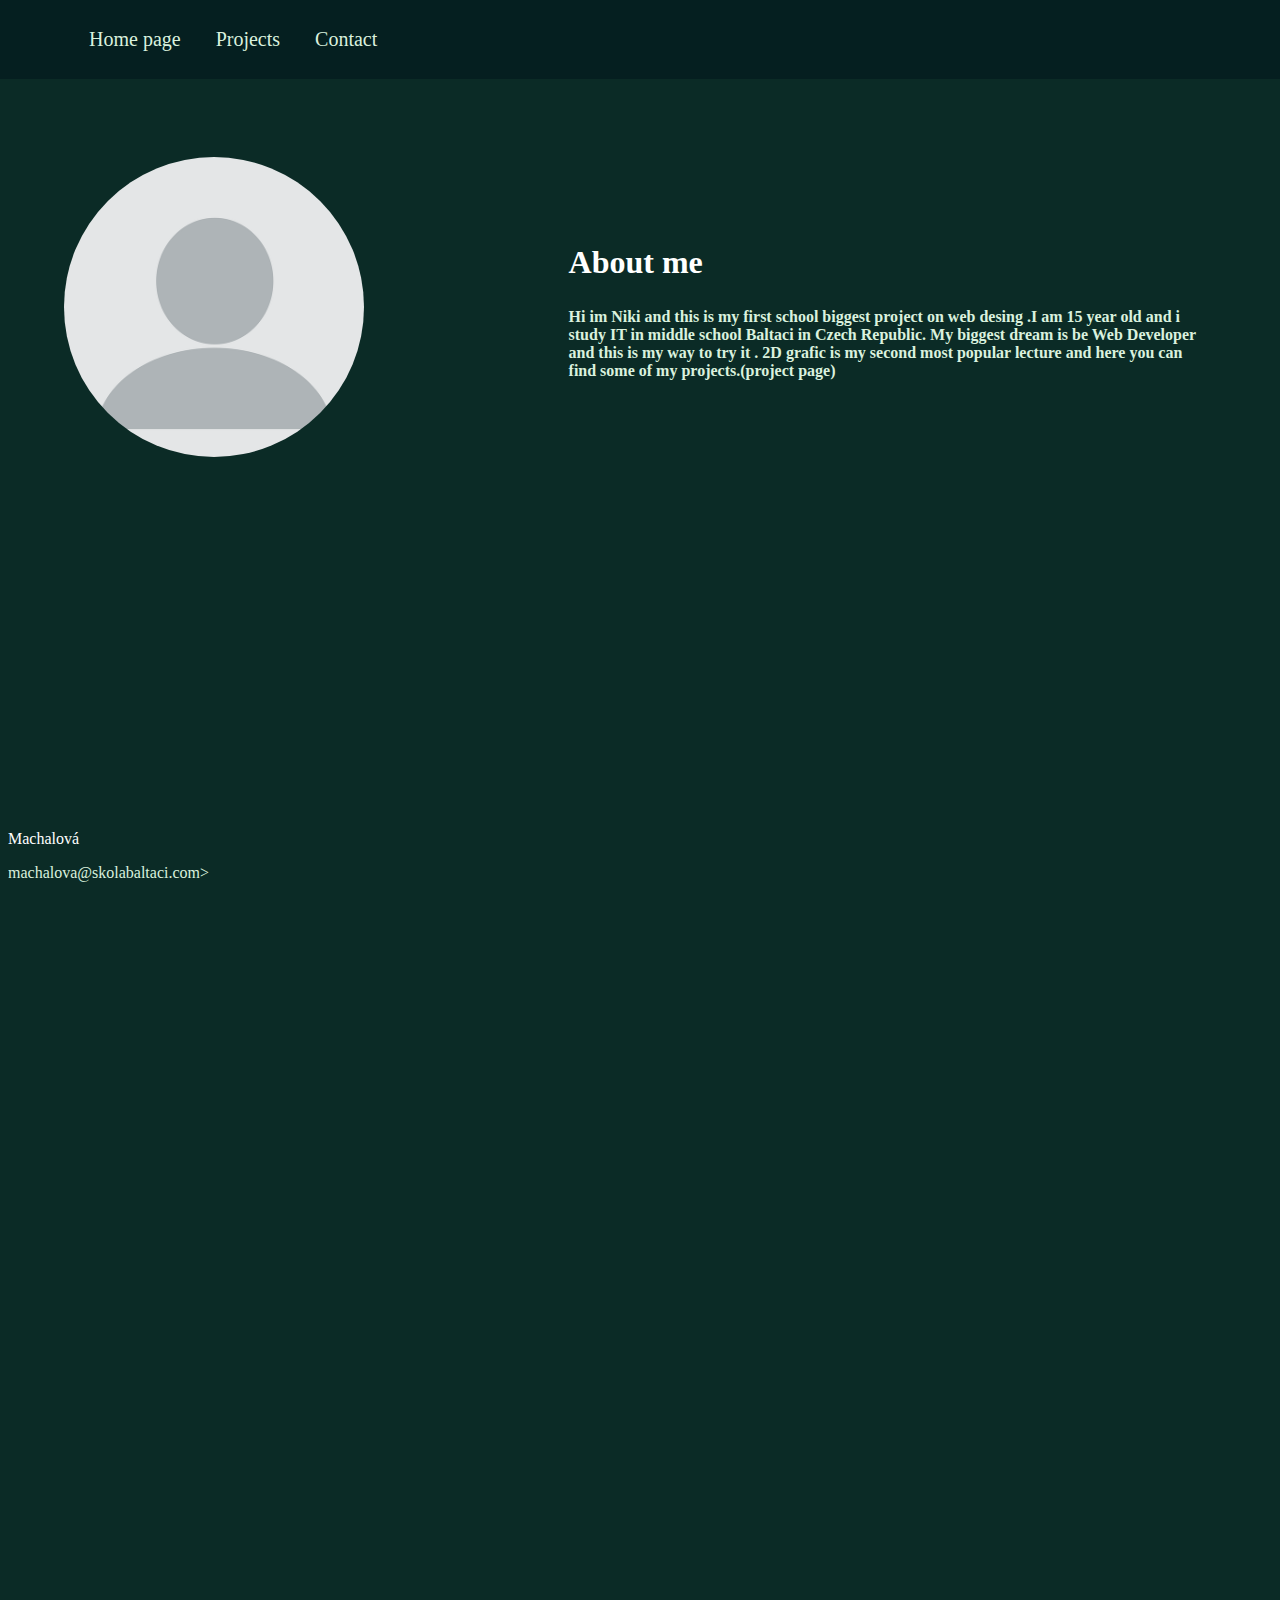
<file: index.html>
<!DOCTYPE html>
<html lang="en">
<head>
    <meta charset="UTF-8">
    <meta name="viewport" content="width=device-width, initial-scale=1.0">
    <title>PORTFOLIO</title>
    <link rel="stylesheet" href="Styles/styles_body.css">
    <link rel="stylesheet" href="Styles/styles_navbar.css">
    
   
</head>
<body>
    <header>
            <a href="#" class="Logo">Logo</a>
        <nav class="navbar">
        <ul>
            <li><a class="active" href="/index.html">
                Home page </a></li>

            <li><a href="/projects.html">
                Projects</a></li>

            <li><a href="/contact.html">
                Contact</a></li>
        </ul>
        </nav>
    </header>
    
    <div class="content">

        <div class="content-img">
            <img src="blank-profile-picture-973460_640.webp" width="">
        </div>

        <div class="content-text">
            <h1>About me</h1>
            <h5>Hi im Niki and this is my first school biggest project on web desing .I am 15 year old and i study IT in middle school Baltaci in Czech Republic. My biggest dream is be Web Developer and this is my way to try it . 2D grafic is my second most popular lecture and here you can find some of my projects.(project page)</h5>
            
        </div>
        
       
    </div>
    

    <footer>
        Machalová
       <p>
           <a href="mailto:s2024nikolmachalova@skolabaltaci.com">machalova@skolabaltaci.com></a>
       </p>

</footer>
</body>
</html>
</file>
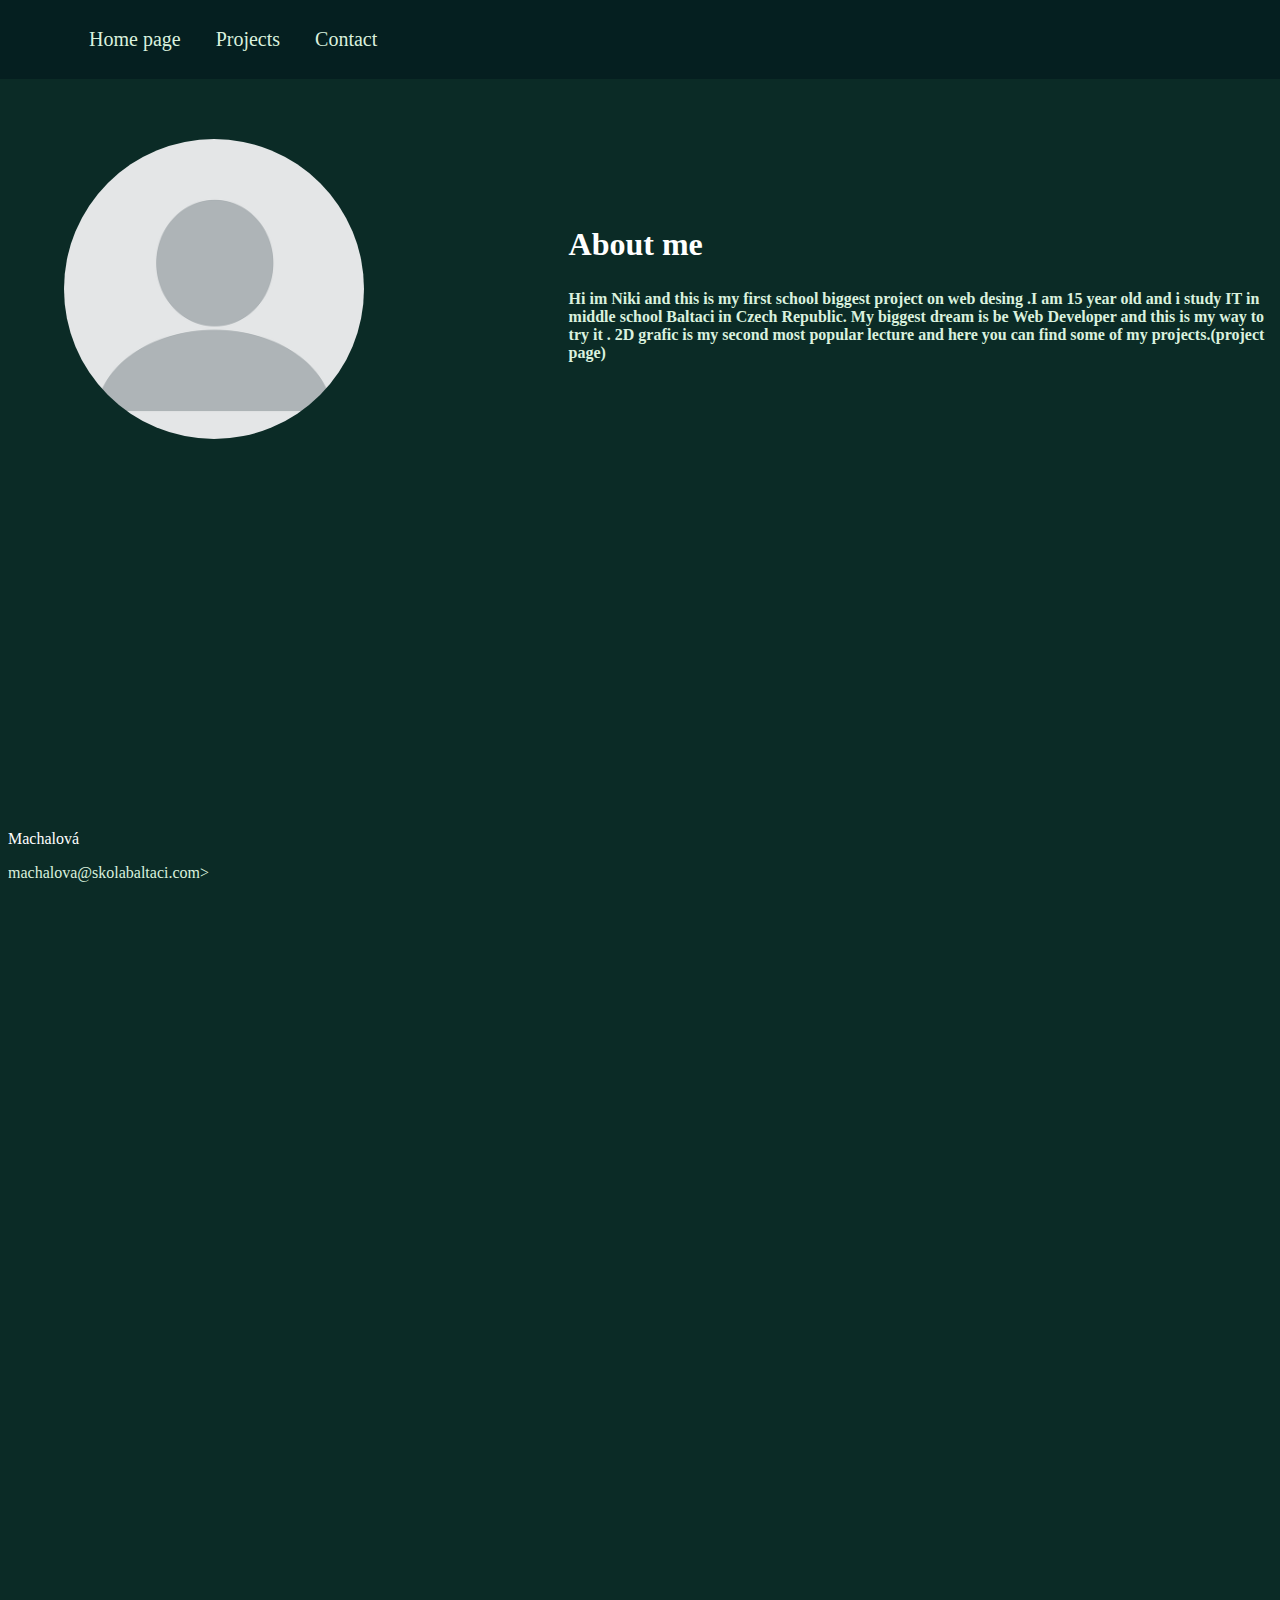
<file: portfolio skola new/index.html>
<!DOCTYPE html>
<html lang="en">
<head>
    <meta charset="UTF-8">
    <meta name="viewport" content="width=device-width, initial-scale=1.0">
    <title>PORTFOLIO</title>
    <link rel="stylesheet" href="Styles/styles_body.css">
    <link rel="stylesheet" href="Styles/styles_navbar.css">
   
</head>
<body>
    <nav class="navbar">
        <ul>
            <li><a class="active" href="/index.html">
                Home page </a></li>

            <li><a href="/projects.html">
                Projects</a></li>

            <li><a href="/contact.html">
                Contact</a></li>
        </ul>
    </nav>

    <header>
    <div class="content">

        <div class="content-img">
            <img src="blank-profile-picture-973460_640.webp" width="">
        </div>

        <div class="content-text">
            <h1>About me</h1>
            <h5>Hi im Niki and this is my first school biggest project on web desing .I am 15 year old and i study IT in middle school Baltaci in Czech Republic. My biggest dream is be Web Developer and this is my way to try it . 2D grafic is my second most popular lecture and here you can find some of my projects.(project page)</h5>
        </div>
       
    </div>
    </header>

    <footer>
        Machalová
       <p>
           <a href="mailto:s2024nikolmachalova@skolabaltaci.com">machalova@skolabaltaci.com></a>
       </p>

</footer>
</body>
</html>
</file>
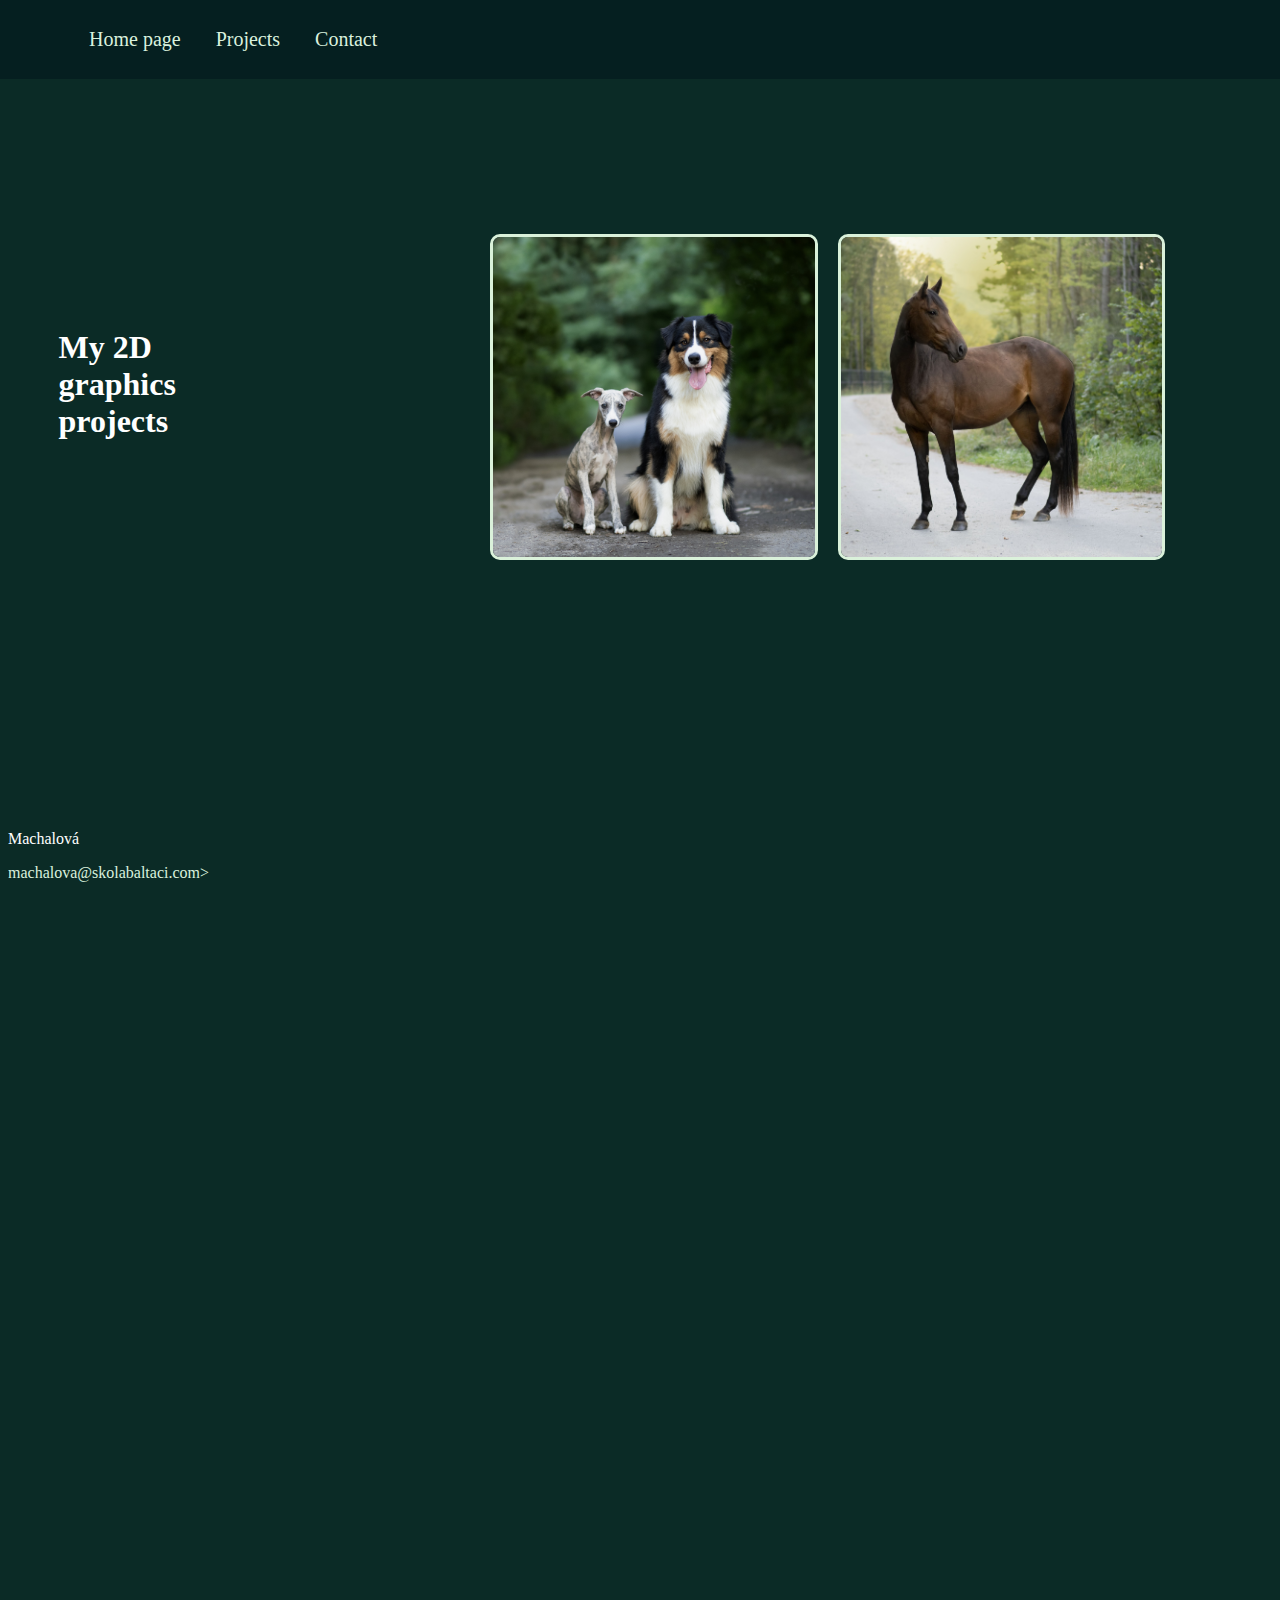
<file: projects.html>
<!DOCTYPE html>
<html lang="en">
<head>
    <meta charset="UTF-8">
    <meta name="viewport" content="width=device-width, initial-scale=1.0">
    <title>PORTFOLIO</title>
    <link rel="stylesheet" href="Styles/styles_body.css">
    <link rel="stylesheet" href="Styles/styles_navbar.css">
    <link rel="stylesheet" href="Styles/styles_projects.css">
</head>
<body>
    <nav class="navbar">
        <ul>
            <li><a class="active" href="/index.html">
                Home page </a></li>

            <li><a href="/projects.html">
                Projects</a></li>

            <li><a href="/contact.html">
                Contact</a></li>
        </ul>
    </nav>
    <div class="content">

        <div class="content-text">
            <h1>My 2D graphics projects</h1>
        </div>

        <div  class="content-container">
            <img src="pes_1.jpg" >
            <img src="Fotka_uprava_horse.jpg" >
        </div>
       
    </div>

    <footer>
        Machalová
       <p>
           <a href="mailto:s2024nikolmachalova@skolabaltaci.com">machalova@skolabaltaci.com></a>
       </p>

</footer>
</body>
</html>
</file>
<file: Styles/styles_body.css>
body{
    background-color: #0b2b26;
    min-height: 100%;
    display: flex;
    flex-direction: column;
    height: 300vb;
}


.content{
    display: flex;
    padding-top: 10%;
    align-items: center;
    gap: 200px;
    background-color: #0b2b26;
    padding-left: 4%;
}

.content h1{
   
    font-weight: 800;
    color: white;
}
.content-text h5{
    font-size: medium;
    margin-bottom: 1rem;
    color: #daf1de;
    padding-right: 10%;
}

.content-img {
    border-radius: 50%;
    padding: 5px;
}

.content-img img{
    position: relative;
    width: 300px;
    border-radius: 50%;
    
}

footer{
    color:rgb(255, 255, 255);
    background-color: #0b2b26;
    width: 100%;
    position: fixed;bottom: 2px;
    width: 100%;
}

@media( width<=850px ) {
    footer{
        color: #0b2b26;
        background-color: #daf1de;
        width: 100%;
        position: fixed;bottom: 2px;
        width: 100%;
    }

}
</file>
<file: Styles/styles_navbar.css>
.navbar{
    position: fixed;
    left: 0%;
    top: 0%;
    width: 100%;
    padding: 12px 14px;
    display: flex;
    
    align-items: center;
    z-index: 100;
    background-color:#051f20;
    overflow: hidden;
    float: right;
    
}


a{
    text-decoration: none;
    color: #daf1de;
}
.navbar ul {  
    display: flex;
   
}


.navbar ul li{
    position: relative;
    list-style:none ;
    margin-left: 35px;

}
.navbar ul li a{
    font-size: 20px;
    font-weight: 500;

}

.navbar li::after{
    content: '';
    position: absolute;
    left: 0;
    bottom: -2px;
    width: 100%;
    height: 2px;
    background-color:#daf1de ;
    transform: scaleX(0);
    transform-origin: right;
    transition: transform .5s;

}

.navbar ul li:hover::after{
    transform: scaleX(1);
    transform-origin: left;
}

@media( width<=850px ) {
    .navbar{
        position: fixed;
        left: 0%;
        top: 0%;
        width: 100%;
        padding: 12px 14px;
        display: flex;
        justify-content: space-between;
        align-items: center;
        z-index: 100;
        background-color:#daf1de;
        overflow: hidden;
        float: right;
    }
    
    a{
        text-decoration: none;
        color: #051f20;
    }
    .navbar ul {  
        display: flex;
       
    }
    
    
    .navbar ul li{
        position: relative;
        list-style:none ;
        margin-left: 35px;
    
    }
    .navbar ul li a{
        font-size: 20px;
        font-weight: 500;
    
    }
    
    .navbar li::after{
        content: '';
        position: absolute;
        left: 0;
        bottom: -2px;
        width: 100%;
        height: 2px;
        background-color:#051f20 ;
        transform: scaleX(0);
        transform-origin: right;
        transition: transform .5s;
    
    }
    
    .navbar ul li:hover::after{
        transform: scaleX(1);
        transform-origin: left;
    }
}
</file>
<file: portfolio skola new/Styles/styles_body.css>
body{
    background-color: #0b2b26;
    min-height: 100%;
    display: flex;
    flex-direction: column;
    height: 300vb;
}


.content{
    display: flex;
    padding-top: 10%;
    align-items: center;
    gap: 200px;
    background-color: #0b2b26;
    padding-left: 4%;
}

.content h1{
   
    font-weight: 800;
    color: white;
}
.content-text h5{
    font-size: medium;
    margin-bottom: 1rem;
    color: #daf1de;
}

.content-img {
    border-radius: 50%;
    padding: 5px;
}

.content-img img{
    position: relative;
    width: 300px;
    border-radius: 50%;
    
}

footer{
    color:rgb(255, 255, 255);
    background-color: #0b2b26;
    width: 100%;
    position: fixed;bottom: 2px;
    width: 100%;
}

@media( width<=850px ) {
    footer{
        color: #0b2b26;
        background-color: #daf1de;
        width: 100%;
        position: fixed;bottom: 2px;
        width: 100%;
    }

}
</file>
<file: portfolio skola new/Styles/styles_navbar.css>
.navbar{
    position: fixed;
    left: 0%;
    top: 0%;
    width: 100%;
    padding: 12px 14px;
    display: flex;
    justify-content: space-between;
    align-items: center;
    z-index: 100;
    background-color:#051f20;
    overflow: hidden;
    float: right;
}

a{
    text-decoration: none;
    color: #daf1de;
}
.navbar ul {  
    display: flex;
   
}


.navbar ul li{
    position: relative;
    list-style:none ;
    margin-left: 35px;

}
.navbar ul li a{
    font-size: 20px;
    font-weight: 500;

}

.navbar li::after{
    content: '';
    position: absolute;
    left: 0;
    bottom: -2px;
    width: 100%;
    height: 2px;
    background-color:#daf1de ;
    transform: scaleX(0);
    transform-origin: right;
    transition: transform .5s;

}

.navbar ul li:hover::after{
    transform: scaleX(1);
    transform-origin: left;
}

@media( width<=850px ) {
    .navbar{
        position: fixed;
        left: 0%;
        top: 0%;
        width: 100%;
        padding: 12px 14px;
        display: flex;
        justify-content: space-between;
        align-items: center;
        z-index: 100;
        background-color:#daf1de;
        overflow: hidden;
        float: right;
    }
    
    a{
        text-decoration: none;
        color: #051f20;
    }
    .navbar ul {  
        display: flex;
       
    }
    
    
    .navbar ul li{
        position: relative;
        list-style:none ;
        margin-left: 35px;
    
    }
    .navbar ul li a{
        font-size: 20px;
        font-weight: 500;
    
    }
    
    .navbar li::after{
        content: '';
        position: absolute;
        left: 0;
        bottom: -2px;
        width: 100%;
        height: 2px;
        background-color:#051f20 ;
        transform: scaleX(0);
        transform-origin: right;
        transition: transform .5s;
    
    }
    
    .navbar ul li:hover::after{
        transform: scaleX(1);
        transform-origin: left;
    }
}
</file>
<file: Styles/styles_projects.css>
.content{
    flex-direction: row;
   
}
.content-text{
    color: #daf1da;
    padding: right 20%;

    
}
.content-container{
    padding-right: 35%;
    padding-top: -100px;
    margin: 100px 0 0 100px;
    width: 75%;
    height: 400px;
    display: flex; 
    gap: 20px;
   
}
.content-container img{
width: 90%;
height: 80%;
object-fit: cover;
border-radius: 10px;
border: 3px solid #daf1da;
transition: all ease-in-out;
transition: transform 5s;

}

.content-container img:hover{
    width: 90%;
}
</file>
